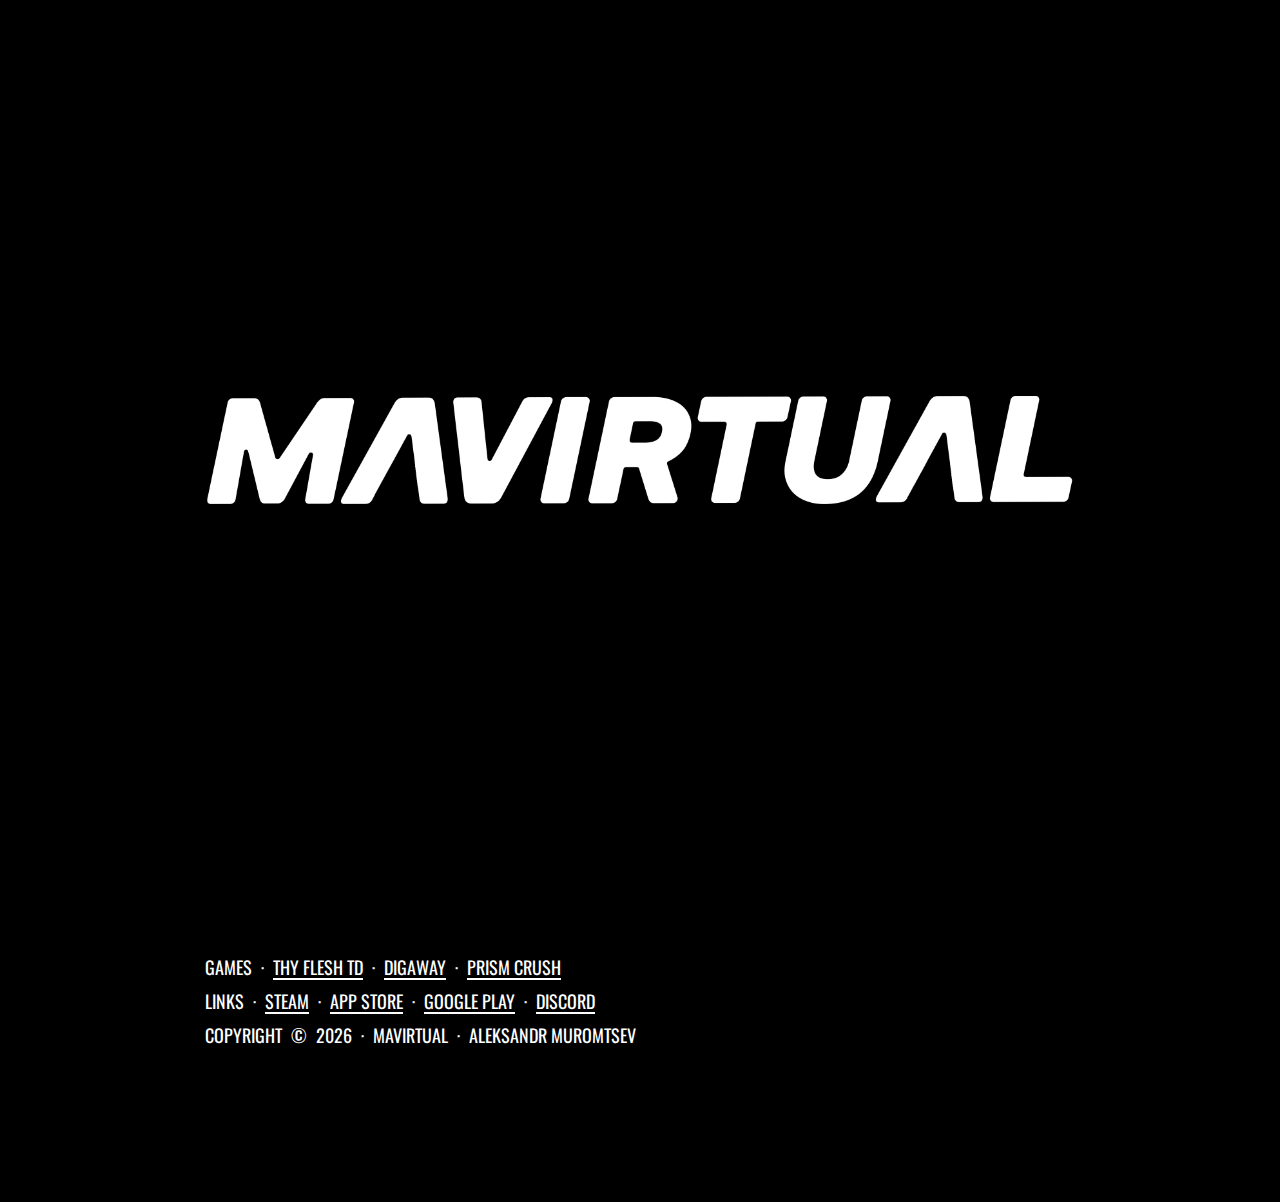
<file: index.html>
﻿<!DOCTYPE html>
<html>
<head>
	<meta charset="utf-8">
	<link rel="stylesheet" href="style/style.css">
	<script src="https://ajax.googleapis.com/ajax/libs/jquery/3.7.1/jquery.min.js"></script>
	<script src="js/script.js"></script>
	<title>mavirtual games</title>
</head>
<body>

	<div id="mavirtual" onclick="$('html, body').animate({scrollTop: $(document).height()}, 'slow');"></div>

	<script>appendBottom ();</script>

</body>
</html>
</file>
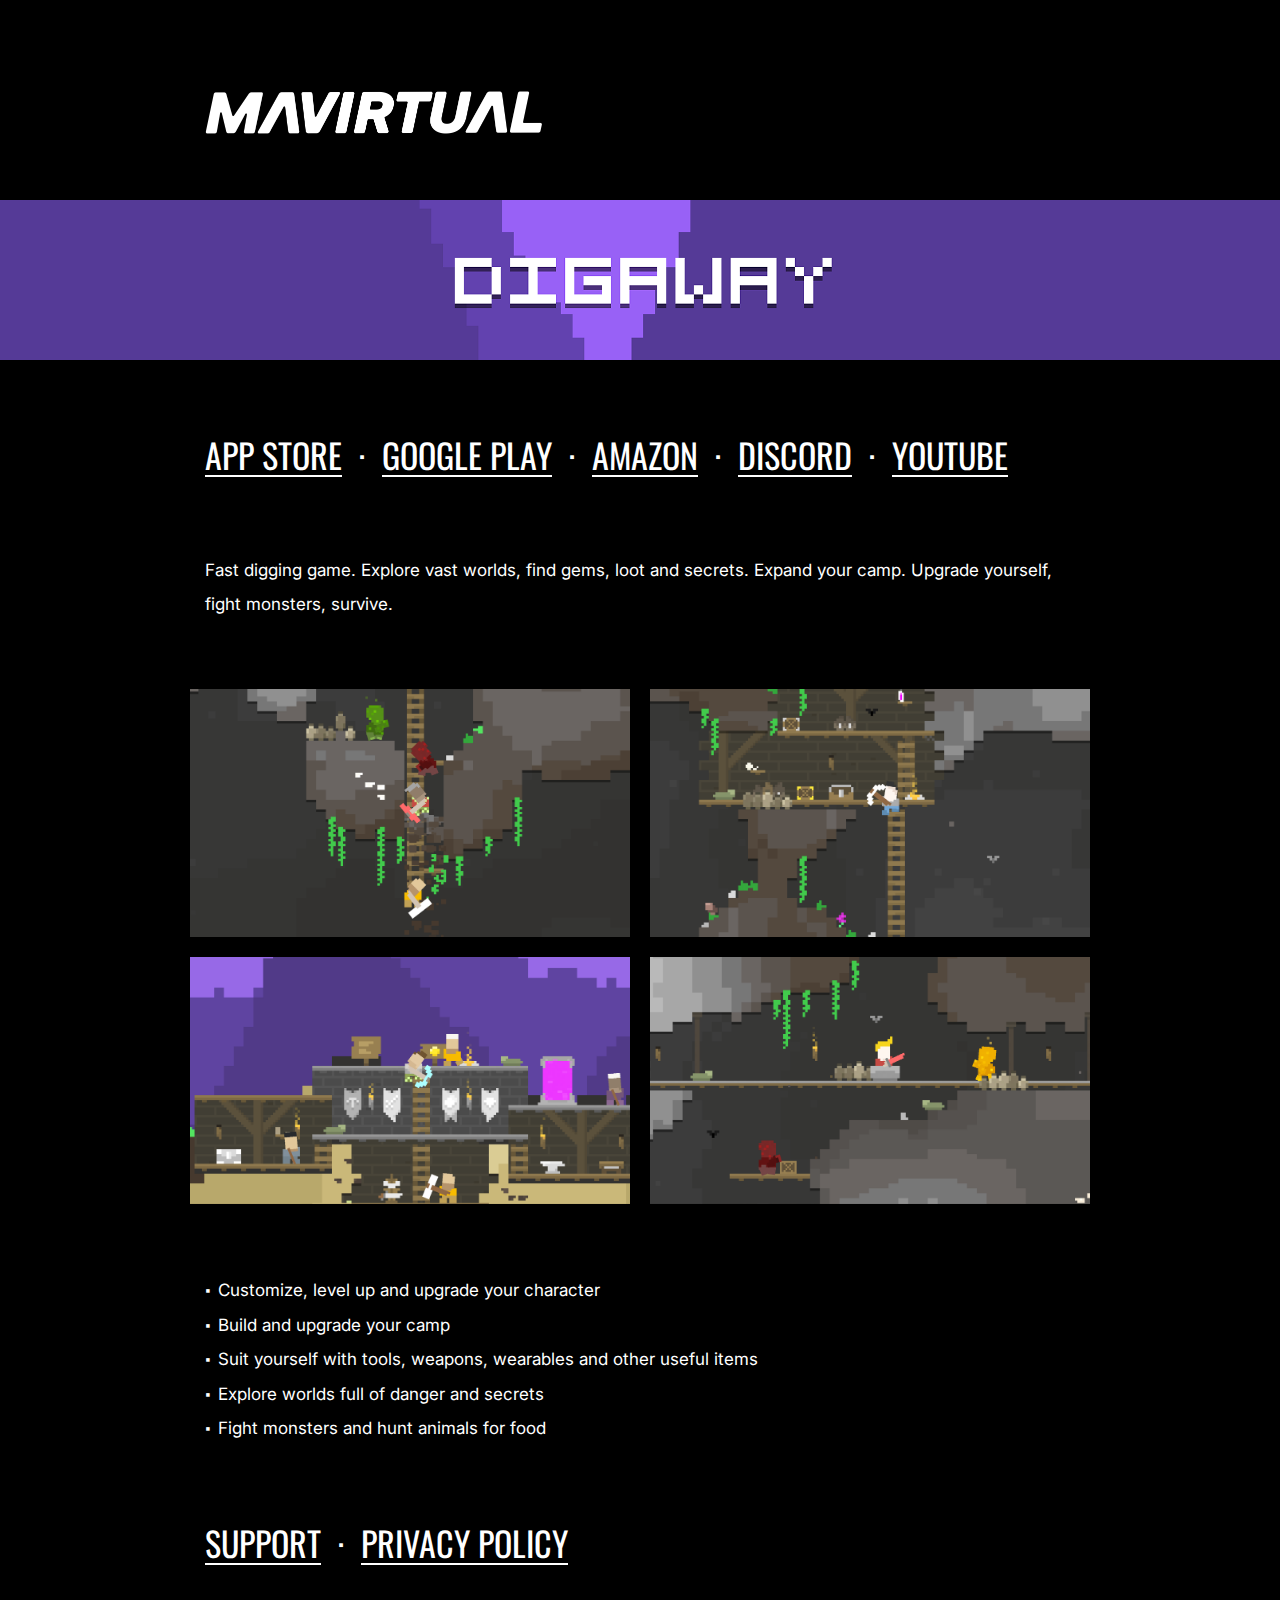
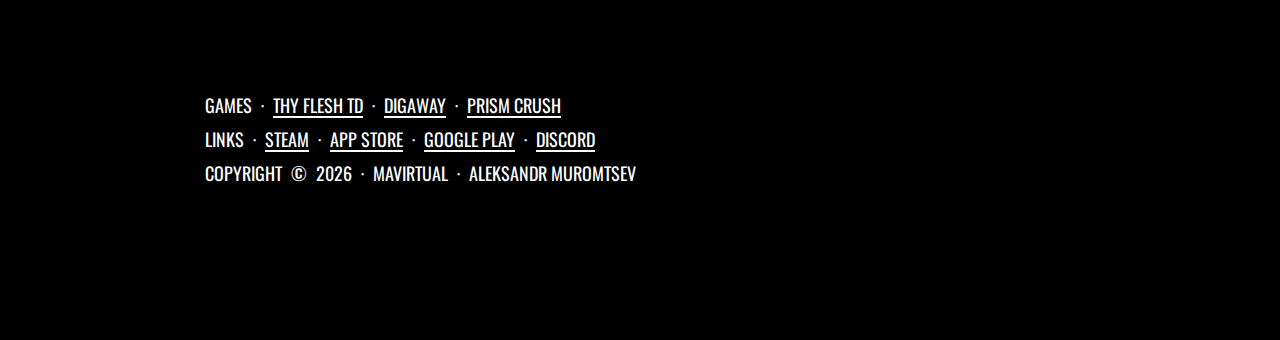
<file: digaway/index.html>
﻿<!DOCTYPE html>
<html>
<head>
	<meta charset="utf-8">
	<link rel="stylesheet" href="../style/style.css">
	<script src="https://ajax.googleapis.com/ajax/libs/jquery/3.7.1/jquery.min.js"></script>
	<script src="../js/script.js"></script>
	<title>Digaway - mavirtual</title>
</head>
<body>

	<script>appendTop();</script>

	<div id="gameContent">

		<h2><a href="https://itunes.apple.com/us/app/digaway/id1021751736?mt=8">App Store</a>&ensp;·&ensp;<a href="https://play.google.com/store/apps/details?id=org.mavirtual.digaway.android">Google Play</a>&ensp;·&ensp;<a href="https://www.amazon.com/mavirtual-Digaway/dp/B00YDGHI9I">Amazon</a>&ensp;·&ensp;<a href="https://discord.gg/ea6wbpDjhX">discord</a>&ensp;·&ensp;<a href="https://www.youtube.com/results?search_query=digaway&sp=CAI%253D">youtube</a></h2>
	
		<p>Fast digging game. Explore vast worlds, find gems, loot and secrets. Expand your camp. Upgrade yourself, fight monsters, survive.</p>

		<div class="imageGrid" style = "grid-template-columns: repeat(2, 1fr);"><img src="screens/1.png"><img src="screens/2.png"><img src="screens/3.png"><img src="screens/4.png"></div>

		<ul>
			<li>Customize, level up and upgrade your character</li>
			<li>Build and upgrade your camp</li>
			<li>Suit yourself with tools, weapons, wearables and other useful items</li>
			<li>Explore worlds full of danger and secrets</li>
			<li>Fight monsters and hunt animals for food</li>
		</ul>

		<h2><a href="https://discord.gg/ea6wbpDjhX">support</a>&ensp;·&ensp;<a href="/digaway/privacy">Privacy Policy</a></h2>
			
	</div>

	<script>appendBottom (); initModals ();</script>

</body>
</html>
</file>
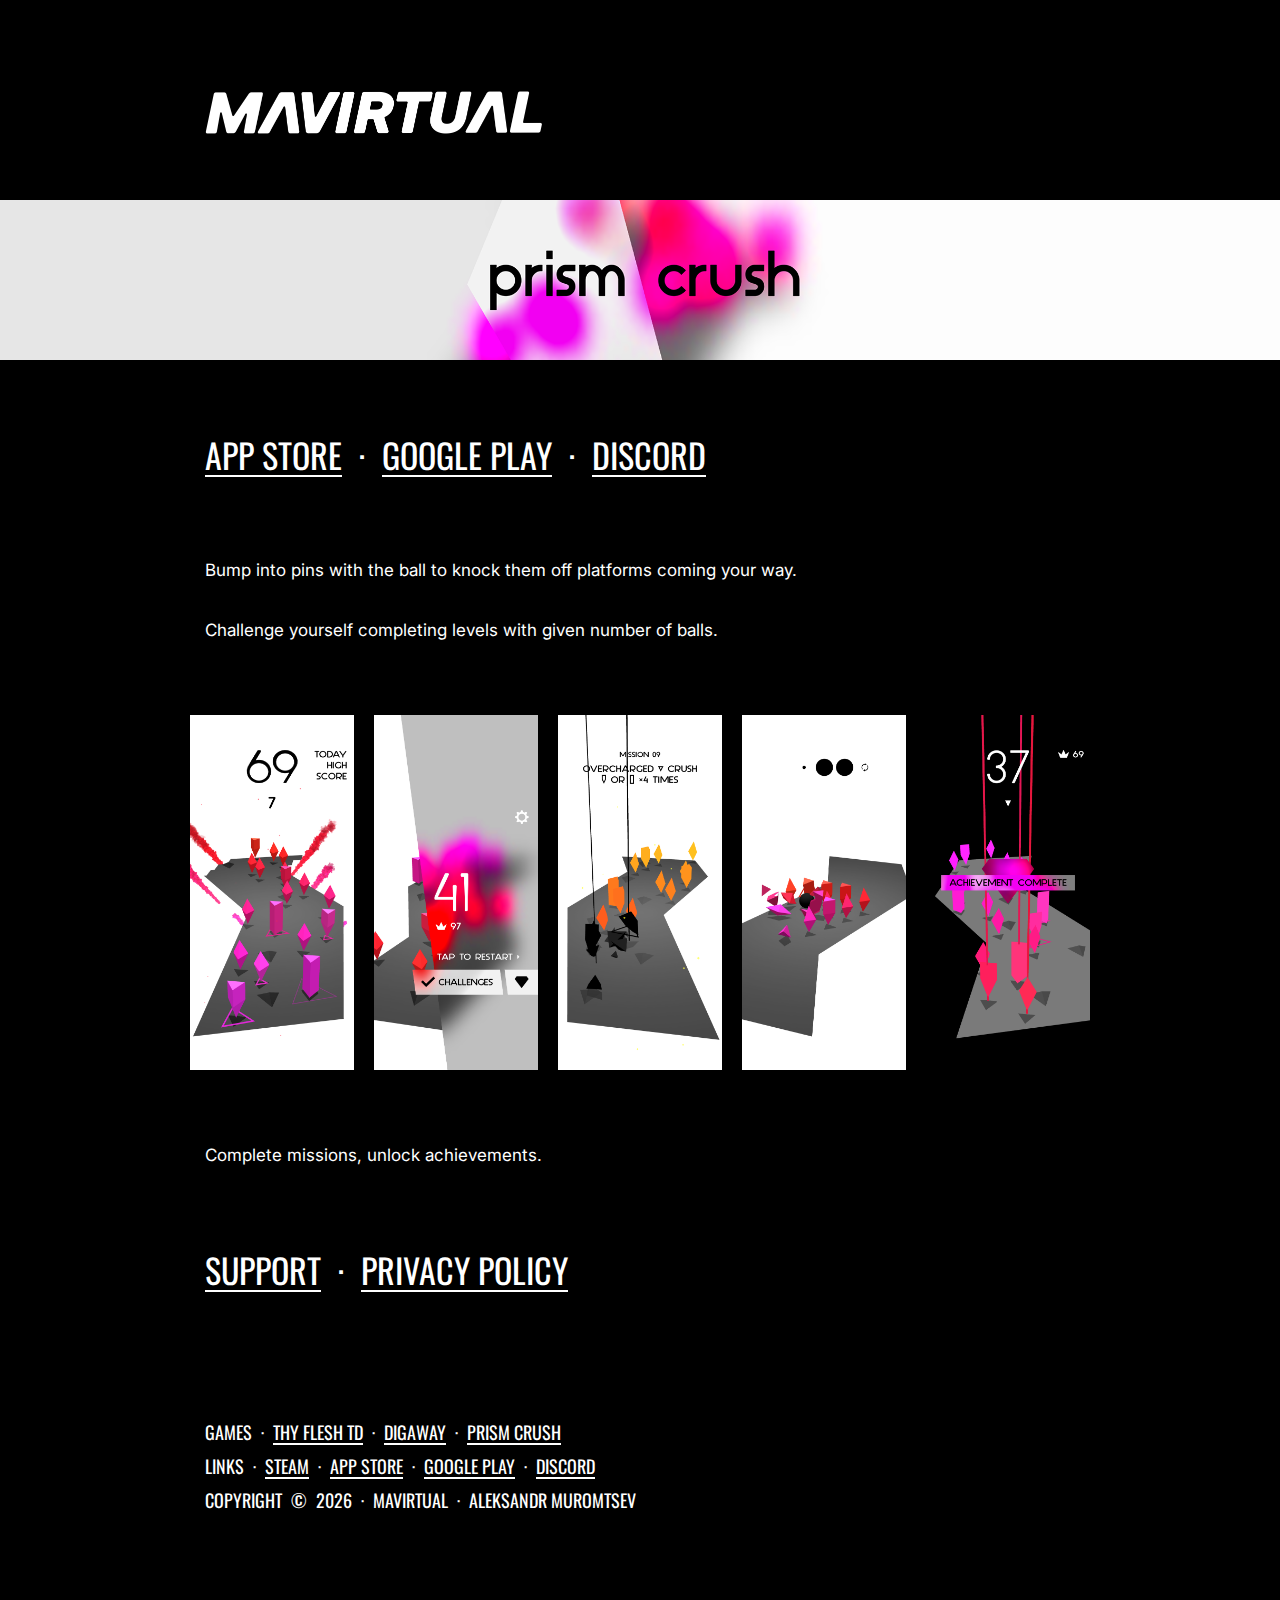
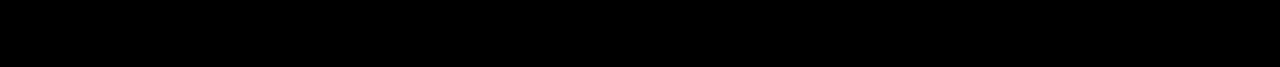
<file: prism-crush/index.html>
﻿<!DOCTYPE html>
<html>
<head>
	<meta charset="utf-8">
	<link rel="stylesheet" href="../style/style.css">
	<script src="https://ajax.googleapis.com/ajax/libs/jquery/3.7.1/jquery.min.js"></script>
	<script src="../js/script.js"></script>
	<title>Prism Crush - mavirtual</title>
</head>
<body>

	<script>appendTop();</script>

	<div id="gameContent">

		<h2><a href="https://apps.apple.com/us/app/id1460189814">App Store</a>&ensp;·&ensp;<a href="https://play.google.com/store/apps/details?id=org.mavirtual.prismcrush">Google Play</a>&ensp;·&ensp;<a href="https://discord.gg/ea6wbpDjhX">discord</a></h2>
	
		<p>Bump into pins with the ball to knock them off platforms coming your way.</p>

		<p>Challenge yourself completing levels with given number of balls. </p>

		<div class="imageGrid" style="grid-template-columns: repeat(5, 1fr);"><img src="screens/1.png"><img src="screens/2.png"><img src="screens/3.png"><img src="screens/4.png"><img src="screens/5.png"></div>

		<p>Complete missions, unlock achievements.</p>

		<h2><a href="https://discord.gg/ea6wbpDjhX">support</a>&ensp;·&ensp;<a href="/prism-crush/privacy">Privacy Policy</a></h2>
			
	</div>

	<script>appendBottom (); initModals ();</script>

</body>
</html>
</file>
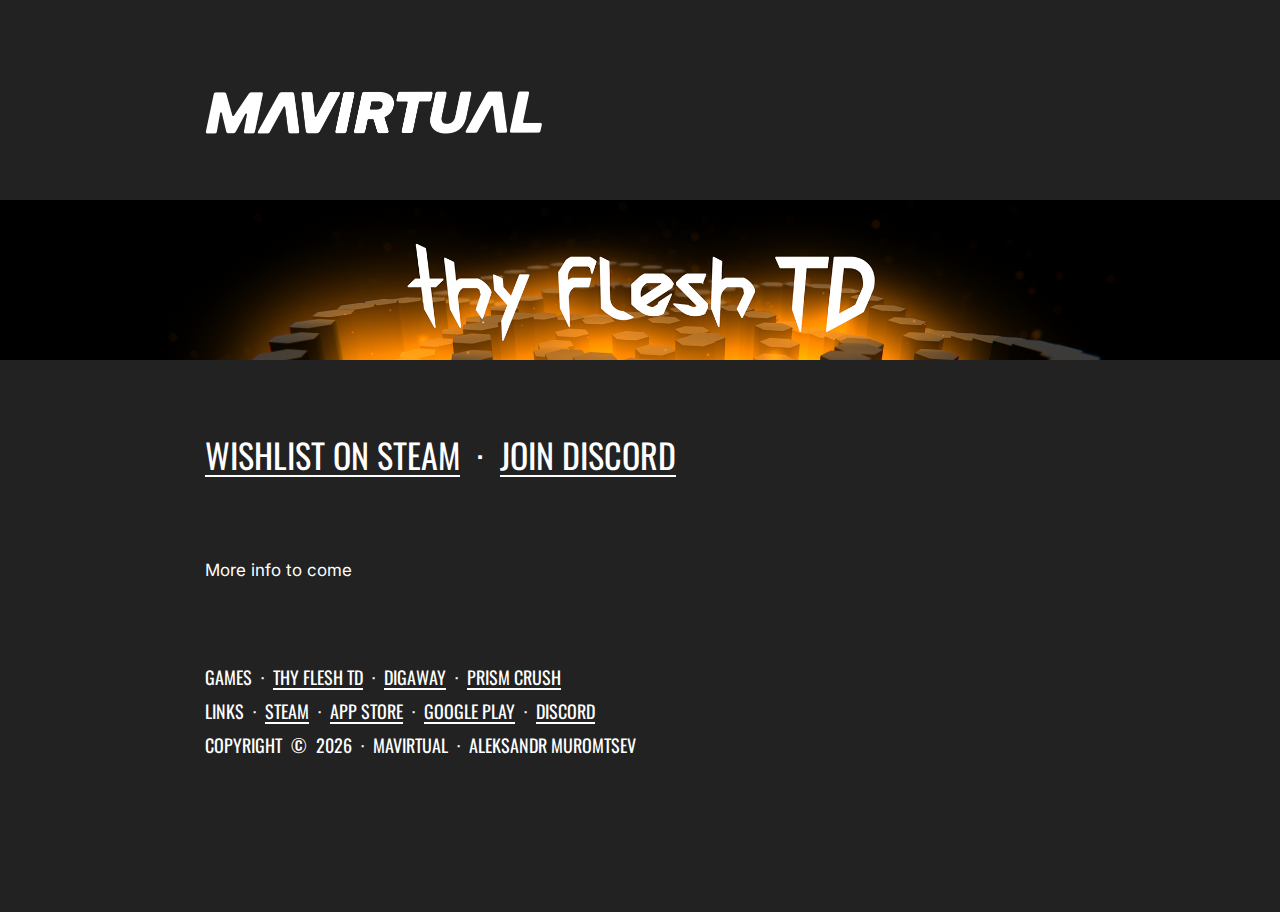
<file: thy-flesh-td/index.html>
﻿<!DOCTYPE html>
<html>
<head>
	<meta charset="utf-8">
	<link rel="stylesheet" href="../style/style.css">
	<script src="https://ajax.googleapis.com/ajax/libs/jquery/3.7.1/jquery.min.js"></script>
	<script src="../js/script.js"></script>
	<title>Thy Flesh TD - mavirtual</title>
</head>
<body style="background-color: #222;">

	<script>appendTop();</script>

	<div id="gameContent">

		<h2><a href="javascript:alert('Soon!');">WISHLIST ON STEAM</a>&ensp;·&ensp;<a href="https://discord.gg/ea6wbpDjhX">JOIN discord</a></h2>
	
		<p>More info to come</p>
			
	</div>

	<script>appendBottom (); initModals ();</script>

</body>
</html>
</file>
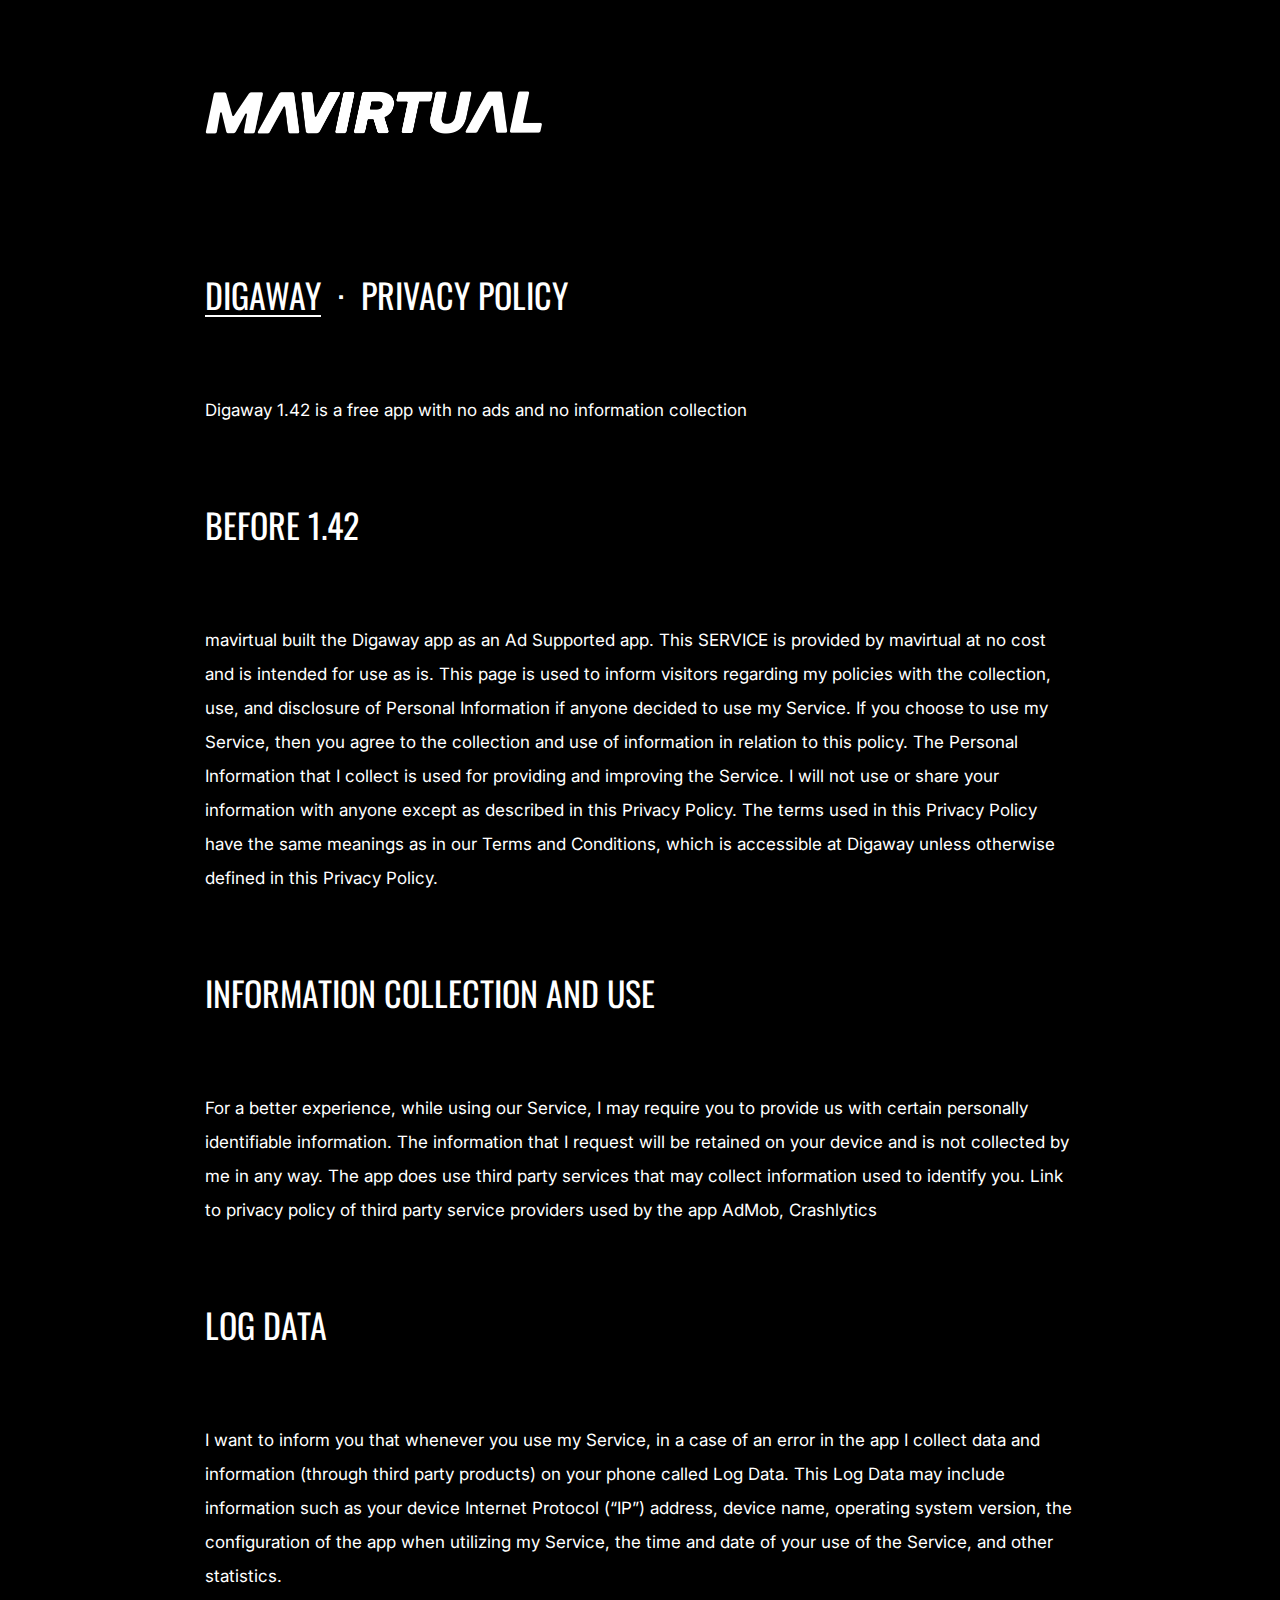
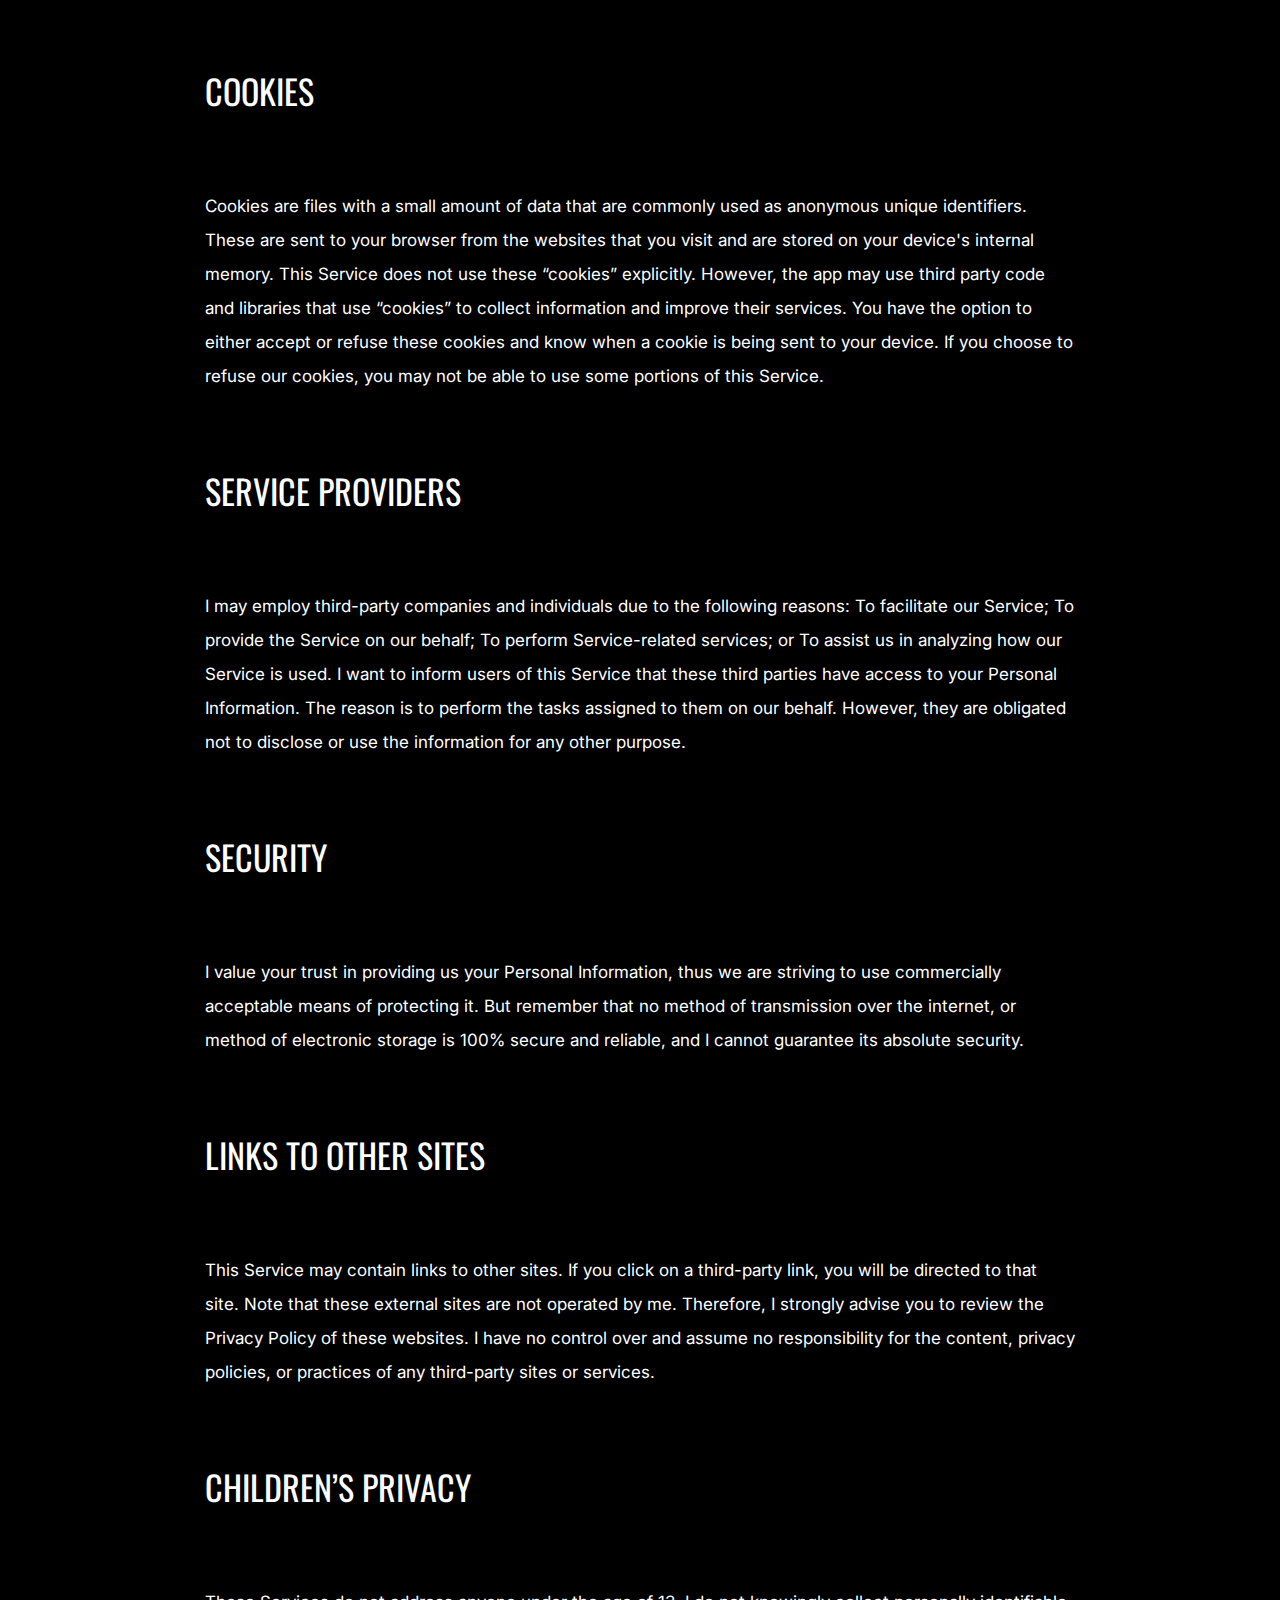
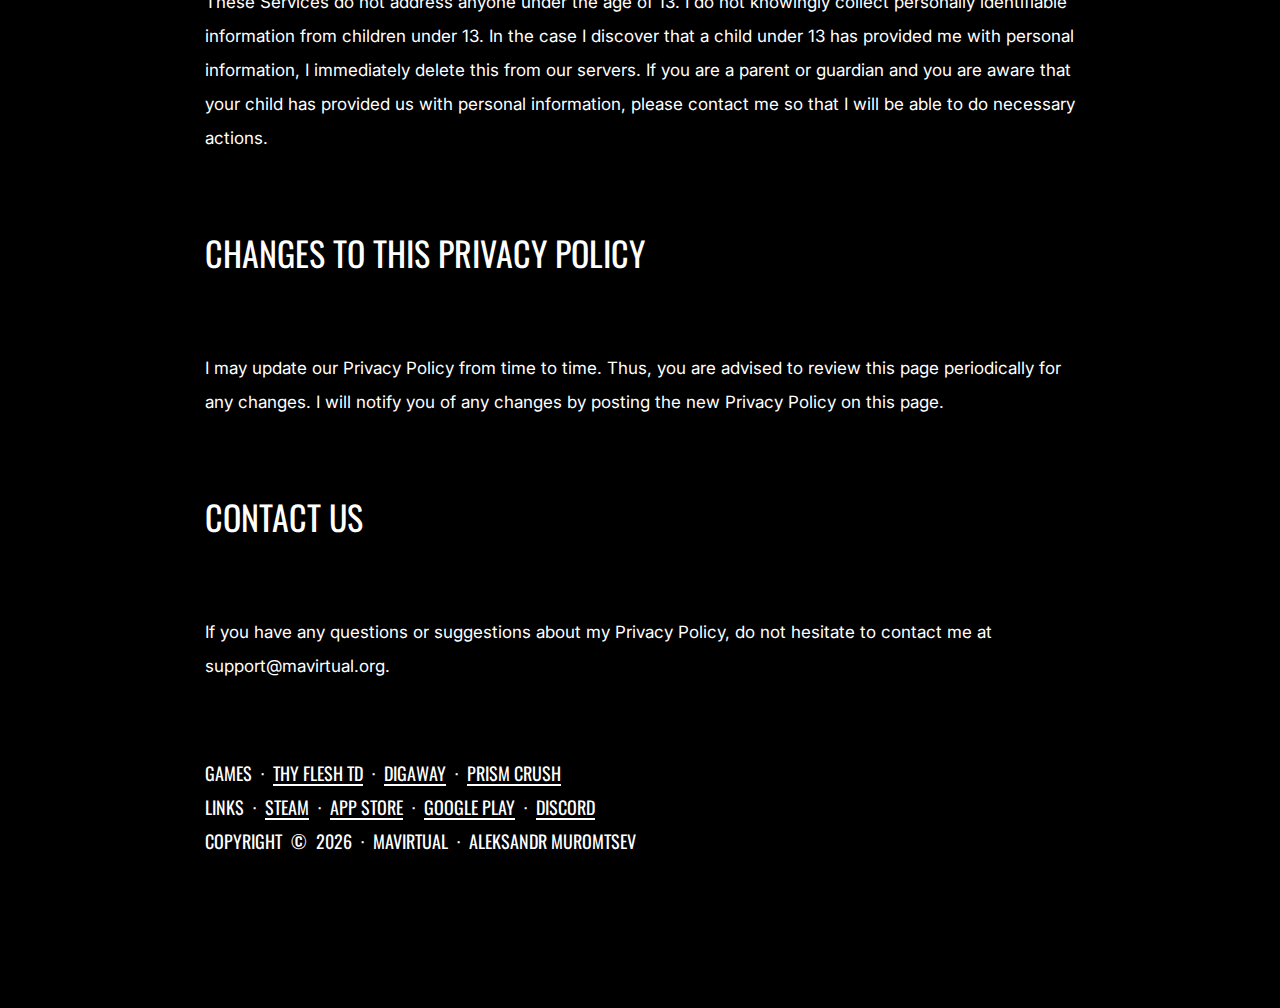
<file: digaway/privacy/index.html>
﻿<!DOCTYPE html>
<html>
<head>
	<meta charset="utf-8">
	<link rel="stylesheet" href="../../style/style.css">
	<script src="https://ajax.googleapis.com/ajax/libs/jquery/3.7.1/jquery.min.js"></script>
	<script src="../../js/script.js"></script>
	<title>Privacy Policy - Digaway - mavirtual</title>
</head>
<body>

	<script>appendTop(false);</script>

	<div id="gameContent">

		<h2><a href="../">Digaway</a>&ensp;·&ensp;Privacy Policy</h2>
		

		<p>Digaway 1.42 is a free app with no ads and no information collection</p>


		<h2>BEFORE 1.42</h2>

	<p>
		mavirtual built the Digaway app as an Ad Supported app. This SERVICE is provided by mavirtual at no cost and is intended for use as is.

This page is used to inform visitors regarding my policies with the collection, use, and disclosure of Personal Information if anyone decided to use my Service.

If you choose to use my Service, then you agree to the collection and use of information in relation to this policy. The Personal Information that I collect is used for providing and improving the Service. I will not use or share your information with anyone except as described in this Privacy Policy.

The terms used in this Privacy Policy have the same meanings as in our Terms and Conditions, which is accessible at Digaway unless otherwise defined in this Privacy Policy.
	</p>


<h2>Information Collection and Use</h2>
<p>
	For a better experience, while using our Service, I may require you to provide us with certain personally identifiable information. The information that I request will be retained on your device and is not collected by me in any way.

	The app does use third party services that may collect information used to identify you.
	
	Link to privacy policy of third party service providers used by the app
	
	AdMob,
	
	Crashlytics
	
	
</p>


<h2>Log Data</h2>

<p>I want to inform you that whenever you use my Service, in a case of an error in the app I collect data and information (through third party products) on your phone called Log Data. This Log Data may include information such as your device Internet Protocol (“IP”) address, device name, operating system version, the configuration of the app when utilizing my Service, the time and date of your use of the Service, and other statistics.
</p>


<h2>Cookies</h2>
<p>
	Cookies are files with a small amount of data that are commonly used as anonymous unique identifiers. These are sent to your browser from the websites that you visit and are stored on your device's internal memory.

	This Service does not use these “cookies” explicitly. However, the app may use third party code and libraries that use “cookies” to collect information and improve their services. You have the option to either accept or refuse these cookies and know when a cookie is being sent to your device. If you choose to refuse our cookies, you may not be able to use some portions of this Service.
</p>


<h2>Service Providers</h2>
<p>
	I may employ third-party companies and individuals due to the following reasons:

	To facilitate our Service;
	
	To provide the Service on our behalf;
	
	To perform Service-related services; or
	
	To assist us in analyzing how our Service is used.
	
	I want to inform users of this Service that these third parties have access to your Personal Information. The reason is to perform the tasks assigned to them on our behalf. However, they are obligated not to disclose or use the information for any other purpose.
</p>


<h2>Security</h2>
<p>
	I value your trust in providing us your Personal Information, thus we are striving to use commercially acceptable means of protecting it. But remember that no method of transmission over the internet, or method of electronic storage is 100% secure and reliable, and I cannot guarantee its absolute security.
</p>


<h2>Links to Other Sites</h2>
<p>
This Service may contain links to other sites. If you click on a third-party link, you will be directed to that site. Note that these external sites are not operated by me. Therefore, I strongly advise you to review the Privacy Policy of these websites. I have no control over and assume no responsibility for the content, privacy policies, or practices of any third-party sites or services.
</p>


<h2>Children’s Privacy</h2>
<p>
These Services do not address anyone under the age of 13. I do not knowingly collect personally identifiable information from children under 13. In the case I discover that a child under 13 has provided me with personal information, I immediately delete this from our servers. If you are a parent or guardian and you are aware that your child has provided us with personal information, please contact me so that I will be able to do necessary actions.
</p>


<h2>Changes to This Privacy Policy</h2>
<p>
I may update our Privacy Policy from time to time. Thus, you are advised to review this page periodically for any changes. I will notify you of any changes by posting the new Privacy Policy on this page.

</p>


<h2>Contact Us</h2>
<p>
If you have any questions or suggestions about my Privacy Policy, do not hesitate to contact me at support@mavirtual.org.
</p>



			
	</div>

	<script>appendBottom ();</script>

</body>
</html>
</file>
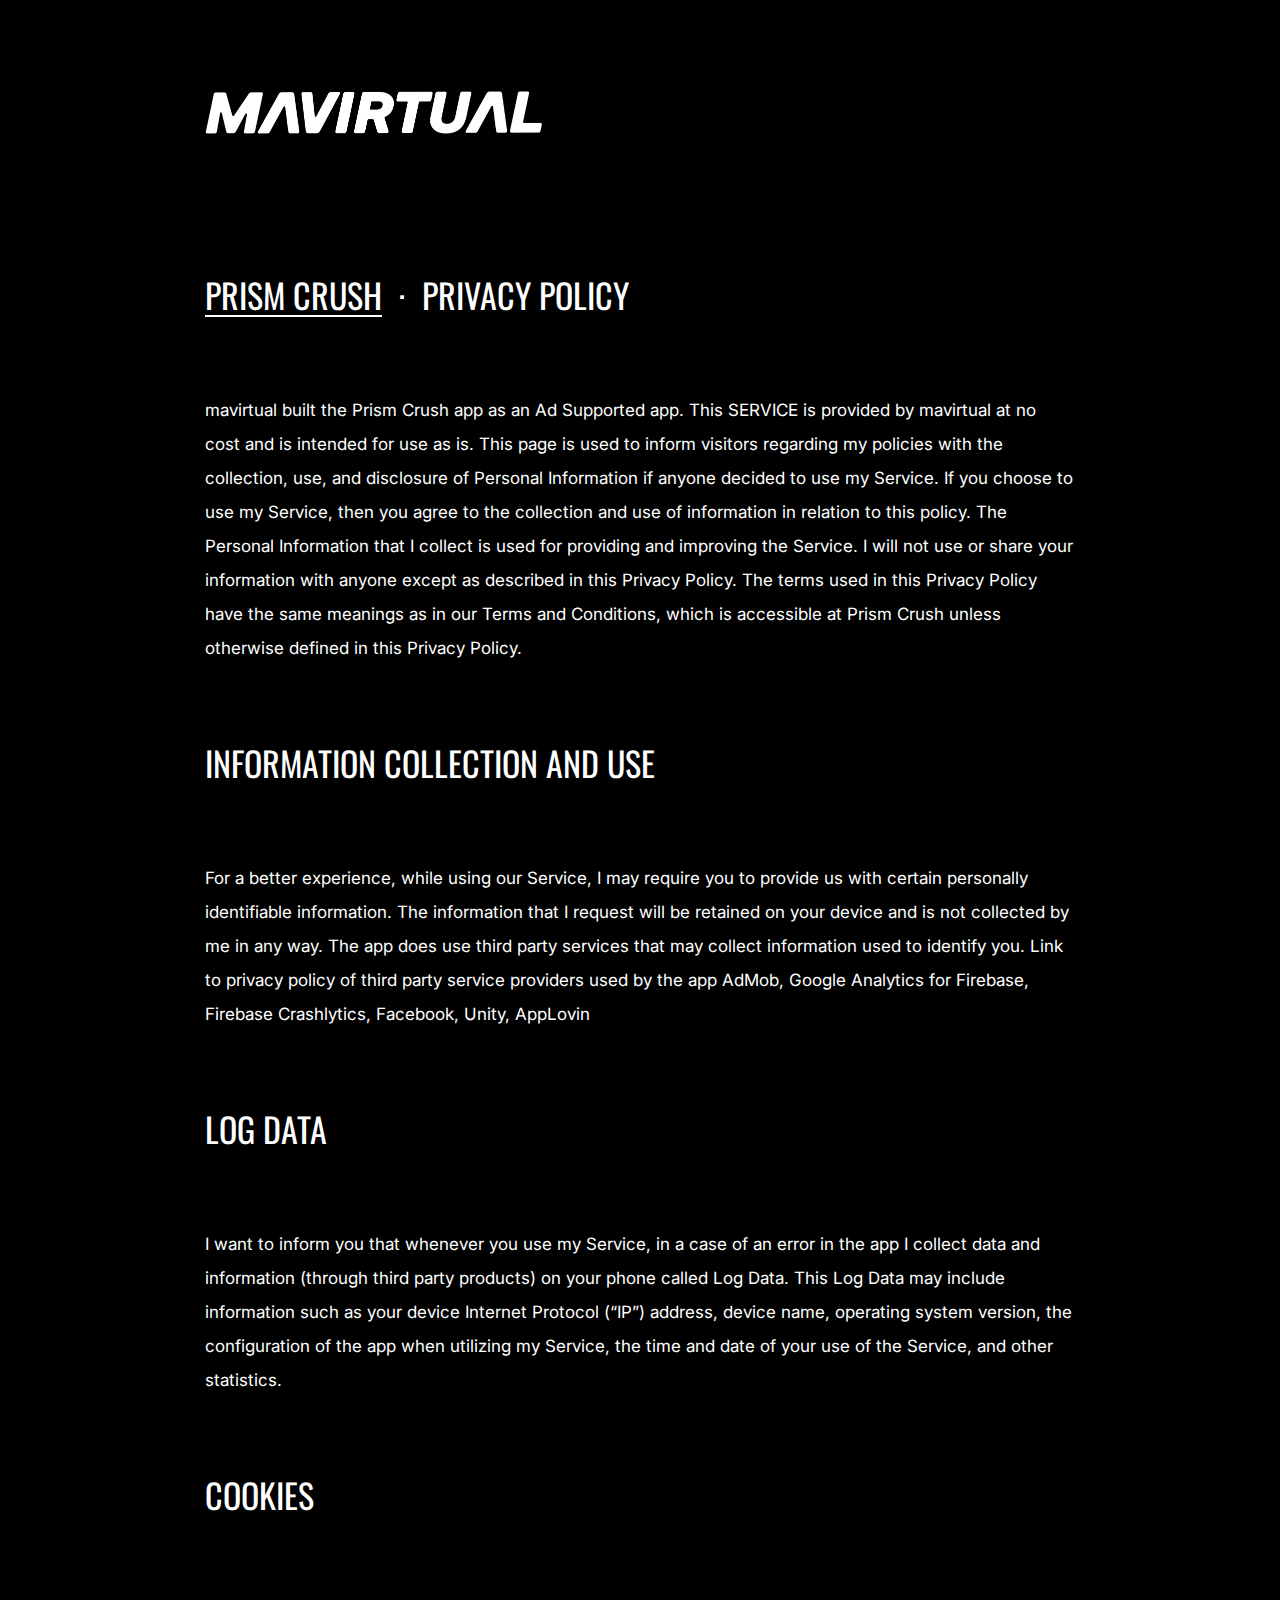
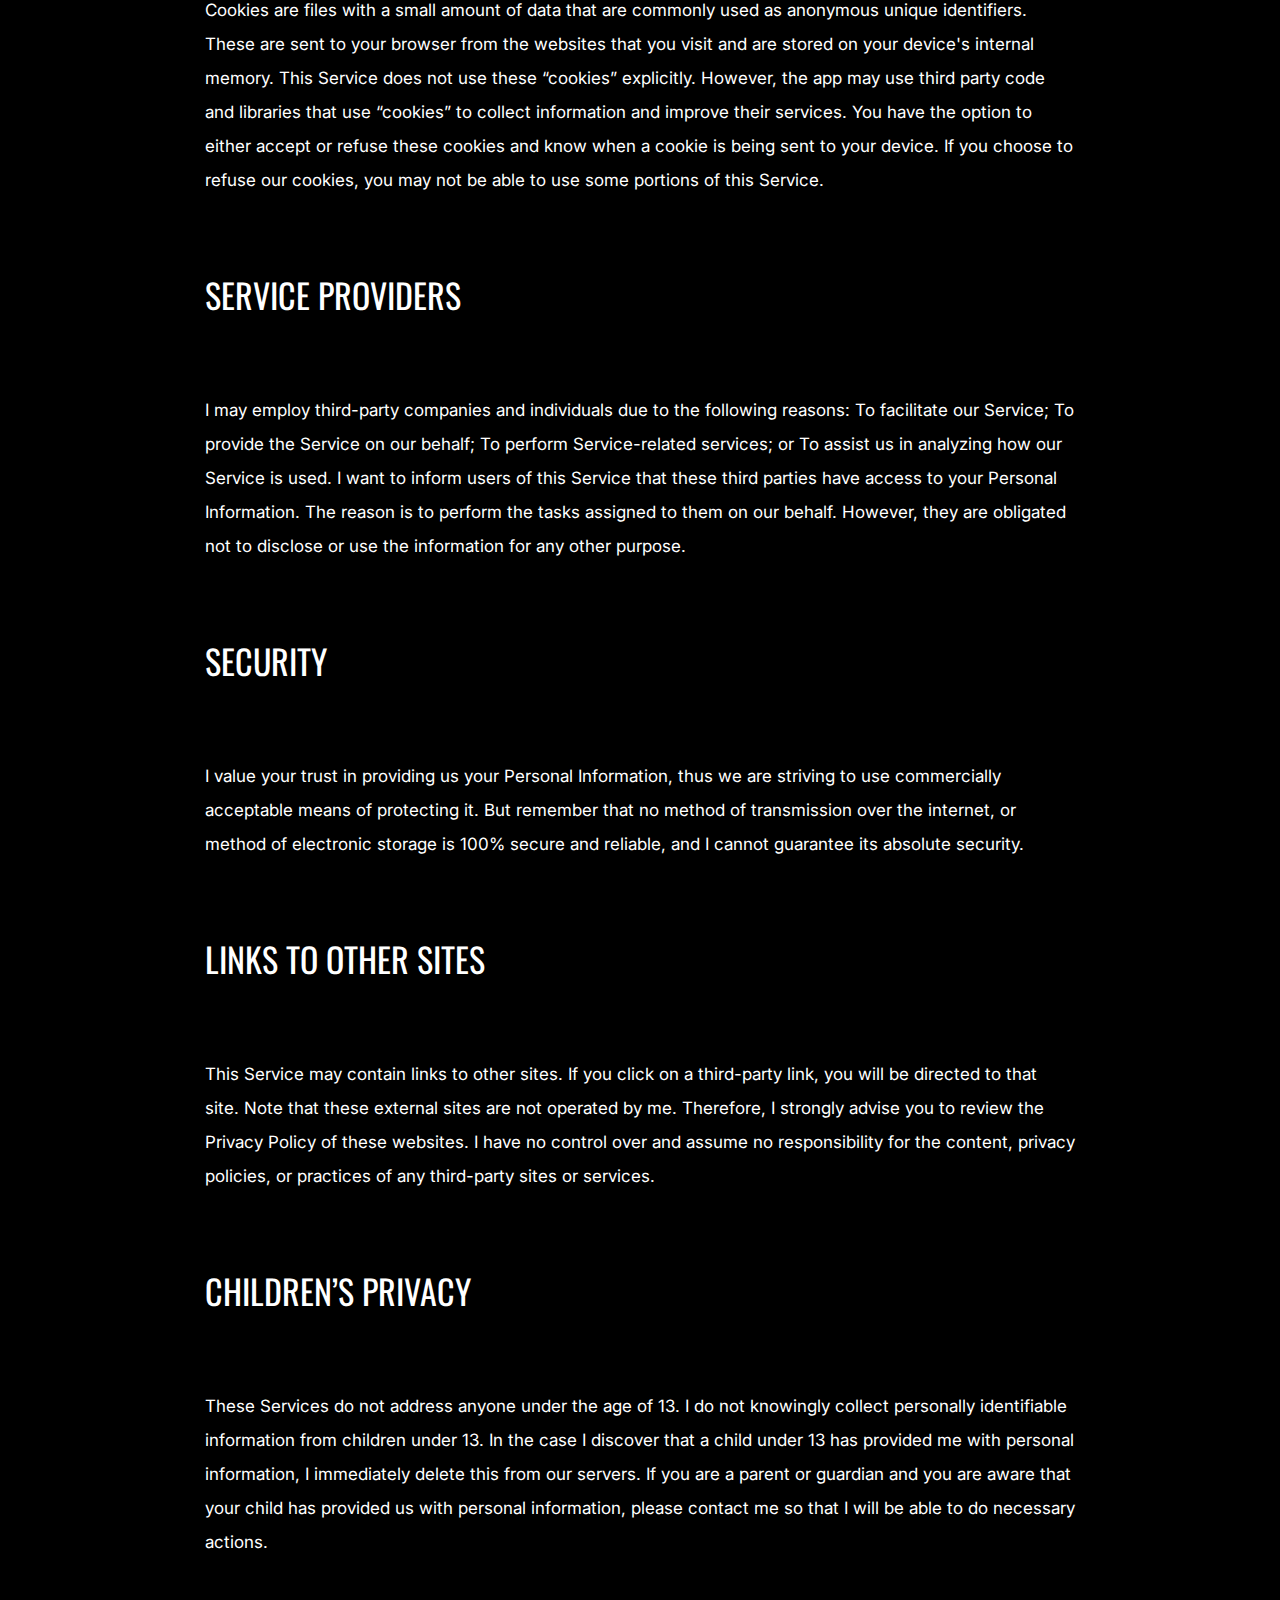
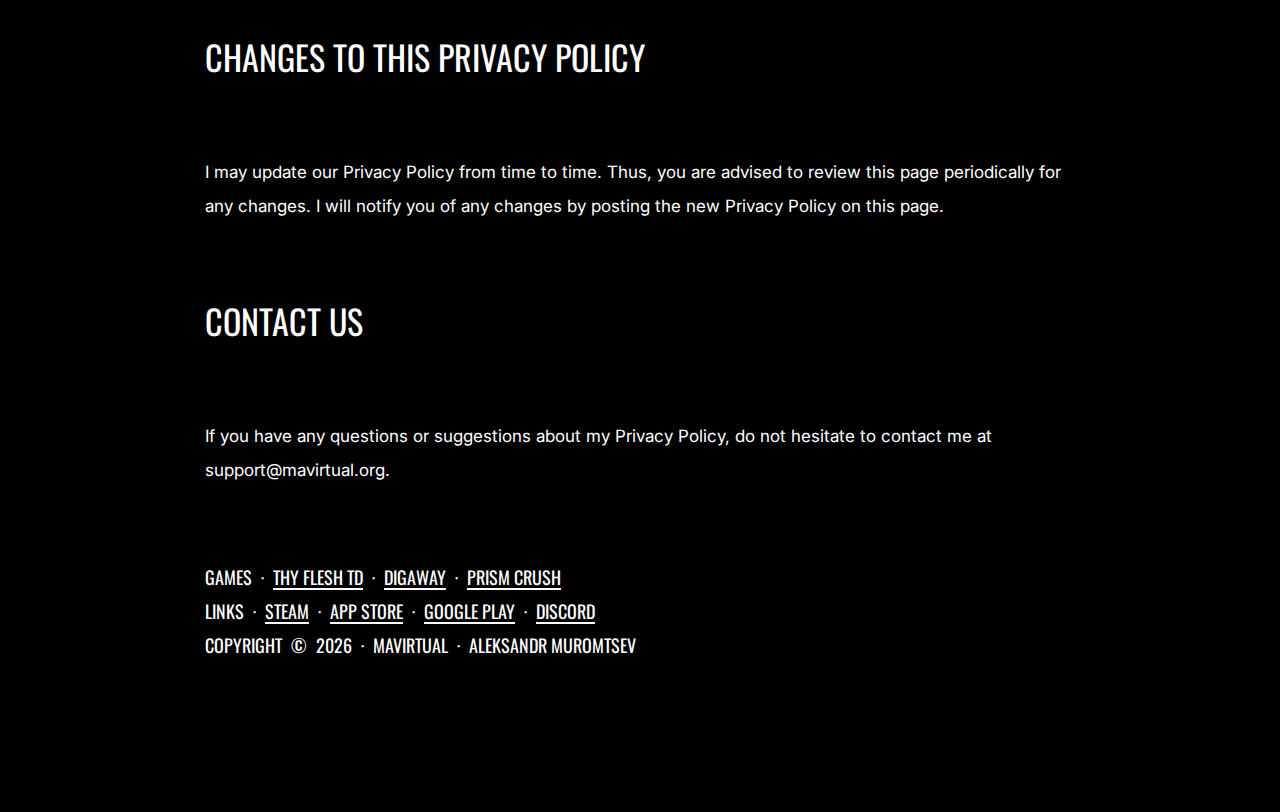
<file: prism-crush/privacy/index.html>
﻿<!DOCTYPE html>
<html>
<head>
	<meta charset="utf-8">
	<link rel="stylesheet" href="../../style/style.css">
	<script src="https://ajax.googleapis.com/ajax/libs/jquery/3.7.1/jquery.min.js"></script>
	<script src="../../js/script.js"></script>
	<title>Privacy Policy - Prism Crush - mavirtual</title>
</head>
<body>

	<script>appendTop(false);</script>

	<div id="gameContent">

		<h2><a href="../">Prism Crush</a>&ensp;·&ensp;Privacy Policy</h2>
		
	<p>
		mavirtual built the Prism Crush app as an Ad Supported app. This SERVICE is provided by mavirtual at no cost and is intended for use as is.

This page is used to inform visitors regarding my policies with the collection, use, and disclosure of Personal Information if anyone decided to use my Service.

If you choose to use my Service, then you agree to the collection and use of information in relation to this policy. The Personal Information that I collect is used for providing and improving the Service. I will not use or share your information with anyone except as described in this Privacy Policy.

The terms used in this Privacy Policy have the same meanings as in our Terms and Conditions, which is accessible at Prism Crush unless otherwise defined in this Privacy Policy.
</p>


<h2>Information Collection and Use</h2>
<p>
For a better experience, while using our Service, I may require you to provide us with certain personally identifiable information. The information that I request will be retained on your device and is not collected by me in any way.

The app does use third party services that may collect information used to identify you.

Link to privacy policy of third party service providers used by the app

AdMob,

Google Analytics for Firebase,

Firebase Crashlytics,

Facebook,

Unity,

AppLovin
</p>


<h2>Log Data</h2>

<p>I want to inform you that whenever you use my Service, in a case of an error in the app I collect data and information (through third party products) on your phone called Log Data. This Log Data may include information such as your device Internet Protocol (“IP”) address, device name, operating system version, the configuration of the app when utilizing my Service, the time and date of your use of the Service, and other statistics.
</p>


<h2>Cookies</h2>
<p>
Cookies are files with a small amount of data that are commonly used as anonymous unique identifiers. These are sent to your browser from the websites that you visit and are stored on your device's internal memory.

This Service does not use these “cookies” explicitly. However, the app may use third party code and libraries that use “cookies” to collect information and improve their services. You have the option to either accept or refuse these cookies and know when a cookie is being sent to your device. If you choose to refuse our cookies, you may not be able to use some portions of this Service.
</p>


<h2>Service Providers</h2>
<p>
I may employ third-party companies and individuals due to the following reasons:

To facilitate our Service;

To provide the Service on our behalf;

To perform Service-related services; or

To assist us in analyzing how our Service is used.

I want to inform users of this Service that these third parties have access to your Personal Information. The reason is to perform the tasks assigned to them on our behalf. However, they are obligated not to disclose or use the information for any other purpose.
</p>


<h2>Security</h2>
<p>
I value your trust in providing us your Personal Information, thus we are striving to use commercially acceptable means of protecting it. But remember that no method of transmission over the internet, or method of electronic storage is 100% secure and reliable, and I cannot guarantee its absolute security.
</p>


<h2>Links to Other Sites</h2>
<p>
This Service may contain links to other sites. If you click on a third-party link, you will be directed to that site. Note that these external sites are not operated by me. Therefore, I strongly advise you to review the Privacy Policy of these websites. I have no control over and assume no responsibility for the content, privacy policies, or practices of any third-party sites or services.
</p>


<h2>Children’s Privacy</h2>
<p>
These Services do not address anyone under the age of 13. I do not knowingly collect personally identifiable information from children under 13. In the case I discover that a child under 13 has provided me with personal information, I immediately delete this from our servers. If you are a parent or guardian and you are aware that your child has provided us with personal information, please contact me so that I will be able to do necessary actions.
</p>


<h2>Changes to This Privacy Policy</h2>
<p>
I may update our Privacy Policy from time to time. Thus, you are advised to review this page periodically for any changes. I will notify you of any changes by posting the new Privacy Policy on this page.

</p>


<h2>Contact Us</h2>
<p>
If you have any questions or suggestions about my Privacy Policy, do not hesitate to contact me at support@mavirtual.org.
</p>



			
	</div>

	<script>appendBottom ();</script>

</body>
</html>
</file>
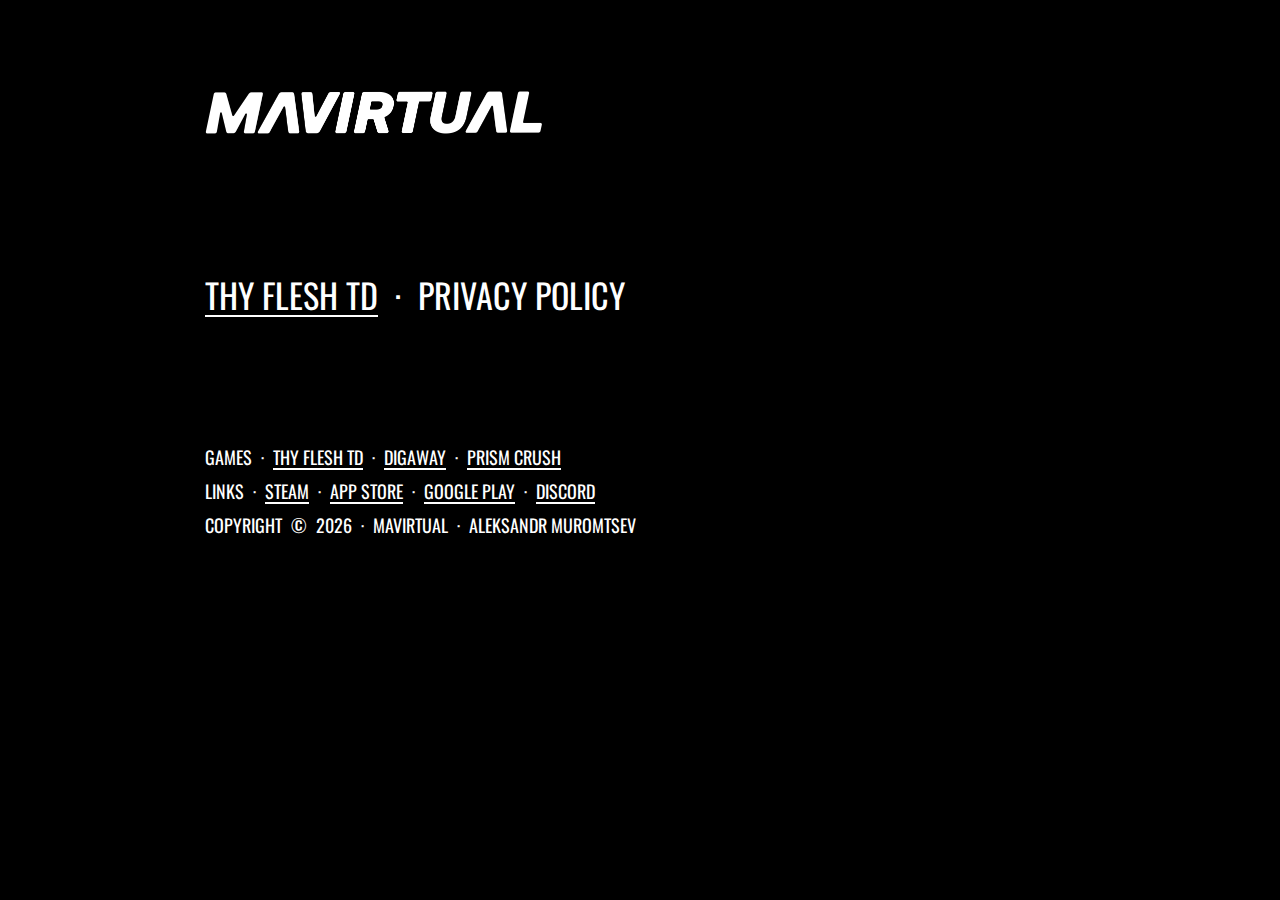
<file: thy-flesh-td/privacy/index.html>
﻿<!DOCTYPE html>
<html>
<head>
	<meta charset="utf-8">
	<link rel="stylesheet" href="../../style/style.css">
	<script src="https://ajax.googleapis.com/ajax/libs/jquery/3.7.1/jquery.min.js"></script>
	<script src="../../js/script.js"></script>
	<title>Privacy Policy - Thy Flesh TD - mavirtual</title>
</head>
<body>

	<script>appendTop(false);</script>

	<div id="gameContent">

		<h2><a href="../">Thy Flesh TD</a>&ensp;·&ensp;Privacy Policy</h2>
		


			
	</div>

	<script>appendBottom ();</script>

</body>
</html>
</file>
<file: style/style.css>
@import url('https://fonts.googleapis.com/css2?family=Oswald:wght@200..700&display=swap');
@import url('https://fonts.googleapis.com/css2?family=Inter:ital,opsz,wght@0,14..32,100..900;1,14..32,100..900&display=swap');

/* reset */

*, *::before, *::after{    box-sizing: border-box;  }
*:focus {outline: none;}
*{    margin: 0;  border: 0;   padding: 0; }
ul[role='list'], ol[role='list']{    list-style: none; }
html:focus-within{    scroll-behavior: smooth; }
a:not([class]){    text-decoration-skip-ink: auto; }
img, picture, svg, video, canvas{    max-width: 100%;    height: auto;     vertical-align: middle;     font-style: italic;     background-repeat: no-repeat;     background-size: cover;}
input, button, textarea, select{    font: inherit; }
@media (prefers-reduced-motion: reduce){    html:focus-within {        scroll-behavior: auto;    }    *, *::before, *::after {        animation-duration: 0.01ms !important;        animation-iteration-count: 1 !important;        transition-duration: 0.01ms !important;        scroll-behavior: auto !important;        transition: none;    }}
body, html{height: 100%;scroll-behavior: smooth;  }

/* styles */

html,button,input,select,textarea {
	font-family: "Inter", sans-serif;
	font-optical-sizing: auto;
	font-weight: 400;
	font-style: normal;
	font-size: 17px;
	line-height: 34px;
	color: #fff;
	border: none;
}

a {text-decoration: none; color: #fff;}

a img {border: none;}

body {	background-color: #000;}

#mavirtual {
	height: 100%;
	max-width: 870px;
	margin-left: auto;
	margin-right: auto;
	display: block;
	background-image:url("logo.png");
	background-size:  100% auto;
	background-repeat: no-repeat;
	background-position: center;
}

#header {
	display: block;
	position: relative;
	margin-left: auto;
	margin-right: auto;
	max-width: 900px;
	height: 200px;
}

#logo {
	display: block;
	position: absolute;
	width: 500px;
	height: 45px;
	bottom: 65px;
	background-image:url("logo.png");
	background-size: auto 100% ;
	background-repeat: no-repeat;
	background-position: bottom 0px left 15px;
}

#game {
	width: 100%;
	height: 160px;
	background-position: center;
	background-repeat: no-repeat;
	background-size: auto 160px, cover;
}

#gameContent {
	display: block;
	margin-left: auto;
	margin-right: auto;
	max-width: 900px;
	padding: 10px 0px;
}

#gameContent p, #gameContent ul {	padding: 13px 15px;}

#gameContent li { list-style: none; }

#gameContent li:before {
	font-family: "Oswald", sans-serif;
    content: "· ";
    font-size: 32px;
    vertical-align: -7.5px;
}

#gameContent h2, #gameContent a {
	font-size: 34px;
	line-height: 40px;
	text-transform: uppercase;
}

#gameContent h2 {
	font-family: "Oswald", sans-serif;
	font-weight: 400;
	padding:  65px 15px;
}

#gameContent a {
	text-decoration: underline;
	text-underline-offset: 5px;
	text-decoration-thickness: 1.75px;
}
#gameContent a:hover {	text-decoration: none;}

#bottom {
	font-family: "Oswald", sans-serif;
	font-weight: 400;
	font-size: 18px;
	display: block;
	margin-left: auto;
	margin-right: auto;
	max-width: 900px;
	padding: 50px 0px 150px 0px;
}

#bottom p {	padding: 0.0px 15px;}

#bottom a {
	text-decoration: underline;
	text-underline-offset: 3px;
	text-decoration-thickness: 1.5px;
}
#bottom a:hover {	text-decoration: none;}

/* images */

.imageGrid {
	padding: 55px 0px;
	display: grid;
    grid-gap: 20px;
}

.imageGrid img {
    width: 100%;
    height: 100%;
    object-fit: cover;
    transition: 0.1s ease-in-out;
}

.imageGrid img:hover {    transform: scale(1.025);}

.modal {
    width: 100%;
    height: 100%;
    position: fixed;
    top: 0;
    display: flex;
    justify-content: center;
    align-items: center;
    background-color: rgba(0, 0, 0, 0.5);
    margin-top: -1px;
    animation: fadeIn 0.1s ease-in-out;
	backdrop-filter: blur(5px) saturate(200%);
}

@keyframes zoom {    from {        transform: scale(0);    }    to {        transform: scale(1);    }}
@keyframes fadeIn {	0% { opacity: 0; }	100% { opacity: 1; }  }

.modal img {
    height: 80%;
    object-fit: cover;
}
</file>
